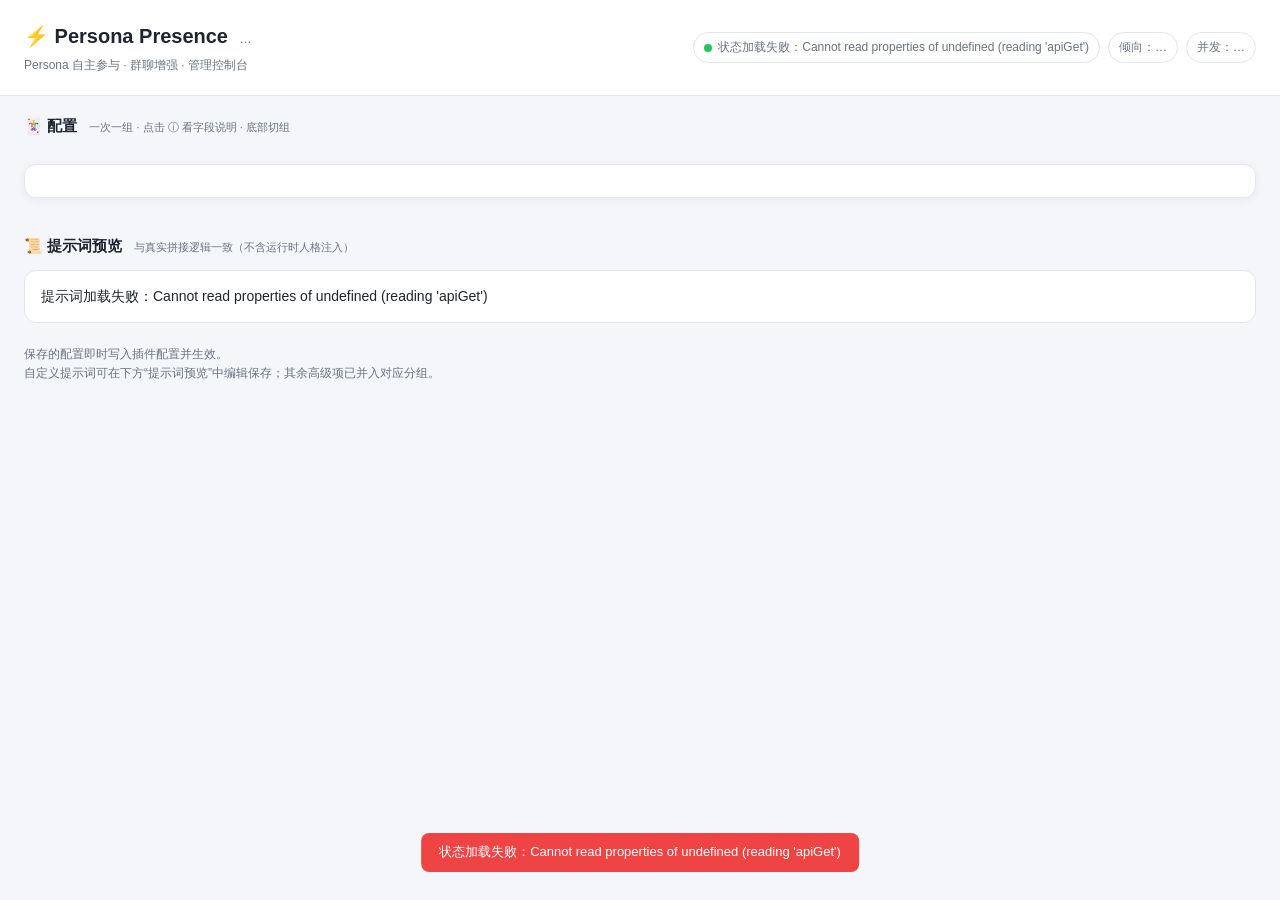
<file: pages/control/index.html>
<!doctype html>
<html lang="zh-CN">
<head>
  <meta charset="utf-8" />
  <meta name="viewport" content="width=device-width, initial-scale=1" />
  <title>Persona Presence · 管理控制台</title>
  <link rel="stylesheet" href="./style.css" />
</head>
<body>
  <header class="hero">
    <div>
      <h1>⚡ Persona Presence <span class="ver" id="ver">…</span></h1>
      <p class="sub">Persona 自主参与 · 群聊增强 · 管理控制台</p>
    </div>
    <div class="hero-pills">
      <div class="pill"><span class="dot" id="dotMain"></span><span id="mainSwitch">群聊回复：…</span></div>
      <div class="pill" id="tendencyPill">倾向：…</div>
      <div class="pill" id="smartPill">并发：…</div>
    </div>
  </header>

  <!-- 配置：分组 tab + 分页浏览 -->
  <section class="section" id="configSection">
    <h2 class="section-title">🃏 配置 <span class="tip">一次一组 · 点击 ⓘ 看字段说明 · 底部切组</span></h2>
    <div class="tabs" id="tabs"></div>
    <div class="panel" id="configPanel"></div>

  </section>

  <!-- 提示词预览 -->
  <section class="section">
    <h2 class="section-title">📜 提示词预览 <span class="tip">与真实拼接逻辑一致（不含运行时人格注入）</span></h2>
    <div class="prompt-grid" id="promptGrid"></div>
  </section>

  <div class="footer-note">
    保存的配置即时写入插件配置并生效。<br />
    自定义提示词可在下方“提示词预览”中编辑保存；其余高级项已并入对应分组。
  </div>

  <div id="tipBox"></div>
  <div id="toast"></div>
  <script type="module" src="./app.js"></script>
</body>
</html>
</file>
<file: pages/control/style.css>
/* Persona Presence — 插件页控制台（分组 tab 分页版） */
:root {
  --bg: #f5f6fa;
  --card: #ffffff;
  --border: #e3e6ef;
  --text: #1f2430;
  --text-sub: #6b7280;
  --accent: #4f6ef7;
  --accent-soft: #e8edff;
  --green: #22c55e;
  --green-soft: #e8f8ee;
  --red: #ef4444;
  --red-soft: #fdecec;
  --amber: #f59e0b;
  --amber-soft: #fdf3e0;
  --radius: 12px;
  --shadow: 0 2px 10px rgba(31, 36, 48, 0.06);
}
[data-theme="dark"] {
  --bg: #12141a;
  --card: #1b1e27;
  --border: #2b2f3b;
  --text: #e7e9f0;
  --text-sub: #8b91a3;
  --accent: #6d8bff;
  --accent-soft: #222a44;
  --green: #34d399;
  --green-soft: #12352a;
  --red: #f87171;
  --red-soft: #3a2026;
  --amber: #fbbf24;
  --amber-soft: #3a2f14;
  --shadow: 0 2px 12px rgba(0, 0, 0, 0.4);
}

* { box-sizing: border-box; }
body {
  margin: 0;
  background: var(--bg);
  color: var(--text);
  font: 14px/1.6 -apple-system, "Segoe UI", "PingFang SC", "Microsoft YaHei", sans-serif;
}

/* ===== hero ===== */
.hero {
  display: flex; align-items: center; justify-content: space-between; gap: 16px;
  flex-wrap: wrap;
  padding: 20px 24px;
  background: var(--card);
  border-bottom: 1px solid var(--border);
}
.hero h1 { margin: 0; font-size: 20px; }
.hero .ver { font-size: 12px; color: var(--text-sub); margin-left: 6px; font-weight: 400; }
.hero .sub { margin: 4px 0 0; color: var(--text-sub); font-size: 12px; }
.hero-pills { display: flex; gap: 8px; flex-wrap: wrap; }
.pill {
  display: inline-flex; align-items: center; gap: 6px;
  padding: 5px 10px; border-radius: 999px; border: 1px solid var(--border);
  background: var(--card); font-size: 12px; color: var(--text-sub);
}
.dot { width: 8px; height: 8px; border-radius: 50%; background: var(--green); display: inline-block; }
.dot.off { background: var(--red); }

/* ===== sections ===== */
.section { padding: 18px 24px; }
.section-title { margin: 0 0 12px; font-size: 15px; }
.section-title .tip { font-size: 11px; color: var(--text-sub); font-weight: 400; margin-left: 8px; }

/* ===== tabs ===== */
.tabs { display: flex; flex-wrap: wrap; gap: 8px; margin-bottom: 14px; }
.tab {
  display: inline-flex; align-items: center; gap: 6px;
  padding: 7px 12px; border-radius: 999px; cursor: pointer;
  border: 1px solid var(--border); background: var(--card); color: var(--text);
  font-size: 13px;
}
.tab:hover { border-color: var(--accent); }
.tab.active { background: var(--accent-soft); border-color: var(--accent); color: var(--accent); font-weight: 600; }
.tab-em { font-size: 13px; }

/* ===== panel ===== */
.panel {
  background: var(--card); border: 1px solid var(--border); border-radius: var(--radius);
  padding: 16px 18px; box-shadow: var(--shadow);
}
.panel-head { display: flex; align-items: center; justify-content: space-between; margin-bottom: 14px; }
.panel-head h3 { margin: 0; font-size: 15px; }
.badge { font-size: 11px; padding: 2px 9px; border-radius: 999px; }
.badge.on { background: var(--green-soft); color: var(--green); }
.badge.off { background: var(--red-soft); color: var(--red); }

.form-grid { display: grid; grid-template-columns: repeat(auto-fill, minmax(340px, 1fr)); gap: 12px 20px; }
.field { display: flex; flex-direction: column; gap: 5px; }
.field-label { font-size: 13px; color: var(--text); }
.hint-ico {
  display: inline-block; width: 16px; height: 16px; line-height: 16px; text-align: center;
  margin-left: 6px; border-radius: 50%; cursor: pointer;
  background: var(--accent-soft); color: var(--accent); font-size: 11px;
}
.hint-ico:hover { background: var(--accent); color: #fff; }
.field-hint { font-size: 11px; color: var(--text-sub); line-height: 1.5; }
.field input[type="text"], .field input[type="number"], .field select, .field textarea {
  width: 100%; padding: 7px 10px; border: 1px solid var(--border); border-radius: 8px;
  background: var(--bg); color: var(--text); font-size: 13px;
  font-family: inherit;
}
.field input:focus, .field textarea:focus, .field select:focus { outline: 2px solid var(--accent-soft); border-color: var(--accent); }

.switch { position: relative; display: inline-block; width: 42px; height: 24px; align-self: flex-start; }
.switch input { opacity: 0; width: 0; height: 0; }
.slider { position: absolute; inset: 0; border-radius: 999px; background: var(--border); transition: 0.2s; }
.slider::before { content: ""; position: absolute; width: 18px; height: 18px; left: 3px; top: 3px; border-radius: 50%; background: #fff; transition: 0.2s; }
.switch input:checked + .slider { background: var(--green); }
.switch input:checked + .slider::before { transform: translateX(18px); }

.save-bar { display: flex; align-items: center; justify-content: flex-end; gap: 12px; margin-top: 16px; }
.save-status { font-size: 12px; color: var(--text-sub); margin-right: auto; }
.btn {
  padding: 7px 16px; border: none; border-radius: 8px; cursor: pointer;
  background: var(--accent); color: #fff; font-size: 13px;
}
.btn:hover { filter: brightness(1.05); }
.btn:disabled { opacity: 0.6; cursor: not-allowed; }
.btn.ghost { background: var(--card); color: var(--text-sub); border: 1px solid var(--border); font-family: inherit; }
.btn.ghost:hover { border-color: var(--accent); color: var(--accent); }




/* ===== prompt preview ===== */
.prompt-grid { display: grid; grid-template-columns: repeat(auto-fit, minmax(340px, 1fr)); gap: 12px; }
.prompt-card { background: var(--card); border: 1px solid var(--border); border-radius: var(--radius); padding: 14px 16px; }
.prompt-card h3 { margin: 0 0 6px; font-size: 14px; }
.prompt-card .meta { font-size: 12px; color: var(--text-sub); margin-bottom: 8px; }
.prompt-card textarea { width: 100%; padding: 7px 10px; border: 1px solid var(--border); border-radius: 8px; background: var(--bg); color: var(--text); font-size: 13px; font-family: inherit; }
.prompt-card .row { display: flex; align-items: center; justify-content: space-between; gap: 10px; margin: 8px 0; }
.prompt-preview { margin-top: 8px; }
.prompt-preview summary { cursor: pointer; font-size: 12px; color: var(--accent); }
.prompt-preview pre {
  white-space: pre-wrap; word-break: break-word; margin: 8px 0 0; padding: 10px;
  background: var(--bg); border: 1px solid var(--border); border-radius: 8px;
  font: 12px/1.6 ui-monospace, Menlo, Consolas, monospace; color: var(--text);
}

/* ===== footer / toast / tip ===== */
.footer-note { padding: 4px 24px 24px; font-size: 12px; color: var(--text-sub); }
#toast {
  position: fixed; left: 50%; bottom: 28px; transform: translateX(-50%) translateY(20px);
  background: #1f2430; color: #fff; padding: 9px 18px; border-radius: 8px;
  font-size: 13px; opacity: 0; pointer-events: none; transition: 0.25s; z-index: 100; max-width: 80vw;
}
#toast.show { opacity: 1; transform: translateX(-50%) translateY(0); }
#toast.ok { background: var(--green); }
#toast.err { background: var(--red); }
#tipBox {
  position: fixed; z-index: 99; max-width: 320px;
  background: var(--card); color: var(--text); border: 1px solid var(--border);
  border-radius: 10px; padding: 10px 12px; font-size: 12px; line-height: 1.6;
  box-shadow: 0 8px 24px rgba(0, 0, 0, 0.12); display: none;
}
#tipBox.show { display: block; }

@media (max-width: 640px) {
  .hero { padding: 14px 16px; }
  .section { padding: 14px 16px; }
  .form-grid { grid-template-columns: 1fr; }
  .form-grid { grid-template-columns: 1fr; }
}
</file>
